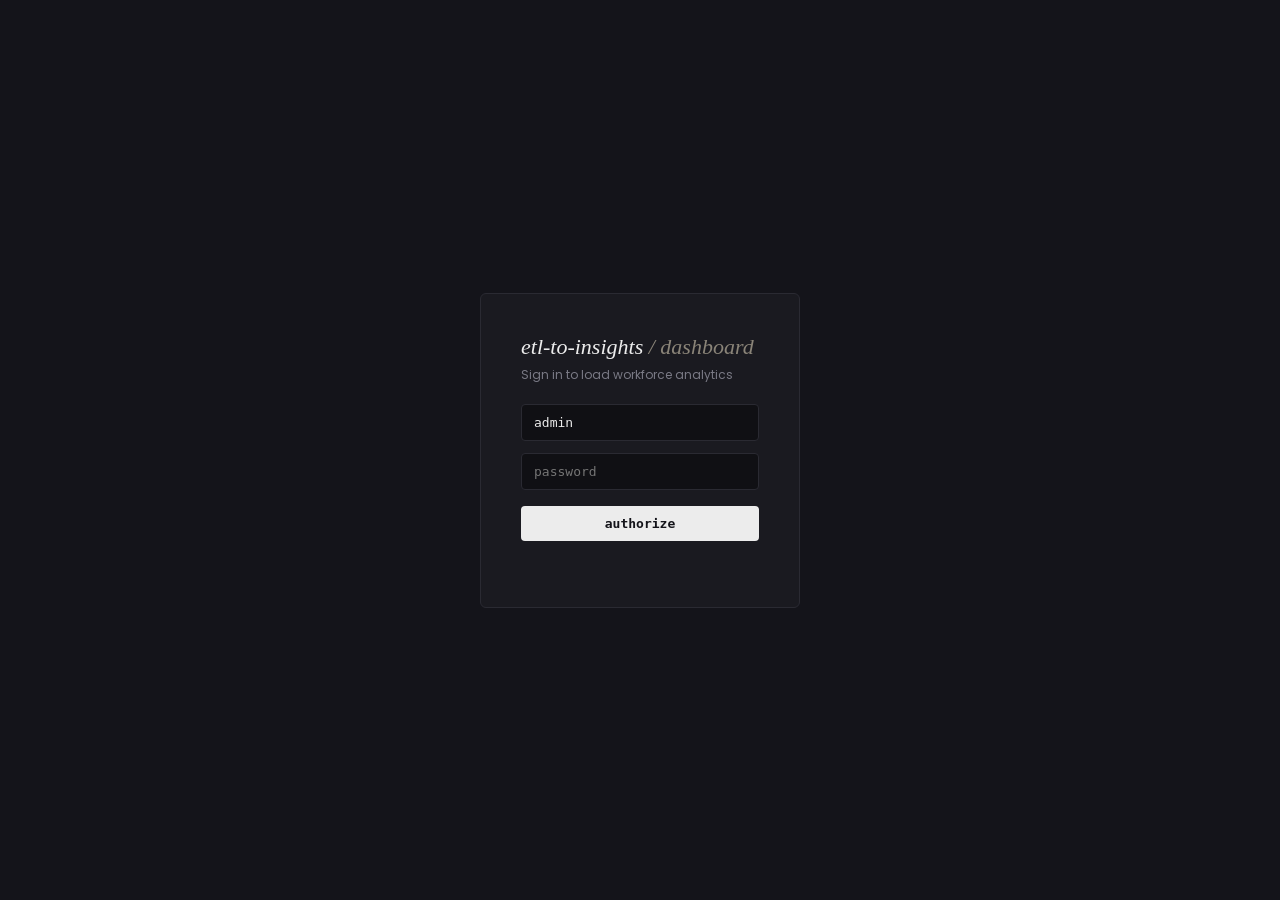
<file: dashboard/index.html>
<!DOCTYPE html>
<html lang="en">
<head>
<meta charset="UTF-8">
<meta name="viewport" content="width=device-width, initial-scale=1.0">
<title>etl-to-insights / dashboard</title>
<link rel="stylesheet" href="style.css">
<script src="https://cdn.plot.ly/plotly-2.32.0.min.js"></script>
</head>
<body>

<div id="login-overlay">
  <div id="login-box">
    <div class="login-title">etl-to-insights <span class="dim">/ dashboard</span></div>
    <p class="dim small">Sign in to load workforce analytics</p>
    <input type="text" id="login-username" placeholder="username" value="admin">
    <input type="password" id="login-password" placeholder="password">
    <button id="login-button">authorize</button>
    <p id="login-error" class="error-text"></p>
  </div>
</div>

<div id="app" class="hidden">

  <div class="topbar">
    <div class="brand">etl-to-insights<span class="dim">/dashboard</span></div>
    <div class="topbar-right">
      <span id="status-pill" class="pill">connected</span>
      <button id="logout-button" class="link-button">logout</button>
    </div>
  </div>

  <div class="filter-bar">
    <div class="filter-group">
      <label>Date range</label>
      <input type="date" id="filter-start">
      <span class="filter-sep">to</span>
      <input type="date" id="filter-end">
    </div>
    <div class="filter-group">
      <label>Department</label>
      <select id="filter-dept">
        <option value="">All departments</option>
      </select>
    </div>
    <div class="filter-group">
      <label>Employee</label>
      <input type="text" id="filter-employee" placeholder="Search by name or ID\u2026">
      <div id="employee-suggestions" class="suggestions hidden"></div>
    </div>
    <button id="filter-reset" class="filter-btn secondary">reset</button>
  </div>

  <div class="content">

    <section class="card" id="section-headcount">
      <div class="card-header">
        <h2>01. Active Headcount Over Time</h2>
        <p class="dim">Monthly workforce size based on hire and termination dates</p>
      </div>
      <div id="chart-headcount" class="chart"></div>
    </section>

    <section class="card" id="section-turnover">
      <div class="card-header">
        <h2>02. Turnover Trend</h2>
        <p class="dim">Employee terminations by month</p>
      </div>
      <div id="chart-turnover" class="chart"></div>
    </section>

    <section class="card" id="section-tenure">
      <div class="card-header">
        <h2>03. Average Tenure by Department</h2>
        <p class="dim">Top departments by average years of service</p>
      </div>
      <div id="chart-tenure" class="chart"></div>
    </section>

    <section class="card" id="section-hours">
      <div class="card-header">
        <h2>04. Average Working Hours per Employee</h2>
        <p class="dim">Company-wide daily and weekly averages</p>
      </div>
      <div class="stat-row">
        <div class="stat-box">
          <div class="stat-label">avg hours / day</div>
          <div class="stat-value" id="stat-daily-hours">--</div>
        </div>
        <div class="stat-box">
          <div class="stat-label">avg hours / week</div>
          <div class="stat-value" id="stat-weekly-hours">--</div>
        </div>
      </div>
    </section>

    <section class="card" id="section-attendance">
      <div class="card-header">
        <h2>05-07. Late Arrivals, Early Departures &amp; Overtime</h2>
        <p class="dim">Percentage of assessable punches in each category</p>
      </div>
      <div id="chart-attendance" class="chart"></div>
    </section>

    <section class="card" id="section-rolling">
      <div class="card-header">
        <h2>08. Rolling Average Working Hours</h2>
        <p class="dim">7-day vs 30-day rolling average, top 15 employees by recent activity</p>
      </div>
      <div id="chart-rolling" class="chart"></div>
    </section>

    <section class="card" id="section-attrition">
      <div class="card-header">
        <h2>09. Early Attrition Rate</h2>
        <p class="dim">Proportion of employees who left within 90 days or 6 months of hire</p>
      </div>
      <div class="stat-row">
        <div class="stat-box">
          <div class="stat-label">total employees</div>
          <div class="stat-value" id="stat-total-employees">--</div>
        </div>
        <div class="stat-box">
          <div class="stat-label">left within 90 days</div>
          <div class="stat-value" id="stat-attrition-90">--</div>
        </div>
        <div class="stat-box">
          <div class="stat-label">left within 6 months</div>
          <div class="stat-value" id="stat-attrition-6mo">--</div>
        </div>
      </div>
    </section>

  </div>

  <div class="output-panel">
    <div class="output-header">
      <span>output</span>
      <span id="output-state" class="dim">ready</span>
    </div>
    <div class="output-body" id="output-log"></div>
  </div>

</div>

<script src="script.js"></script>
</body>
</html>
</file>
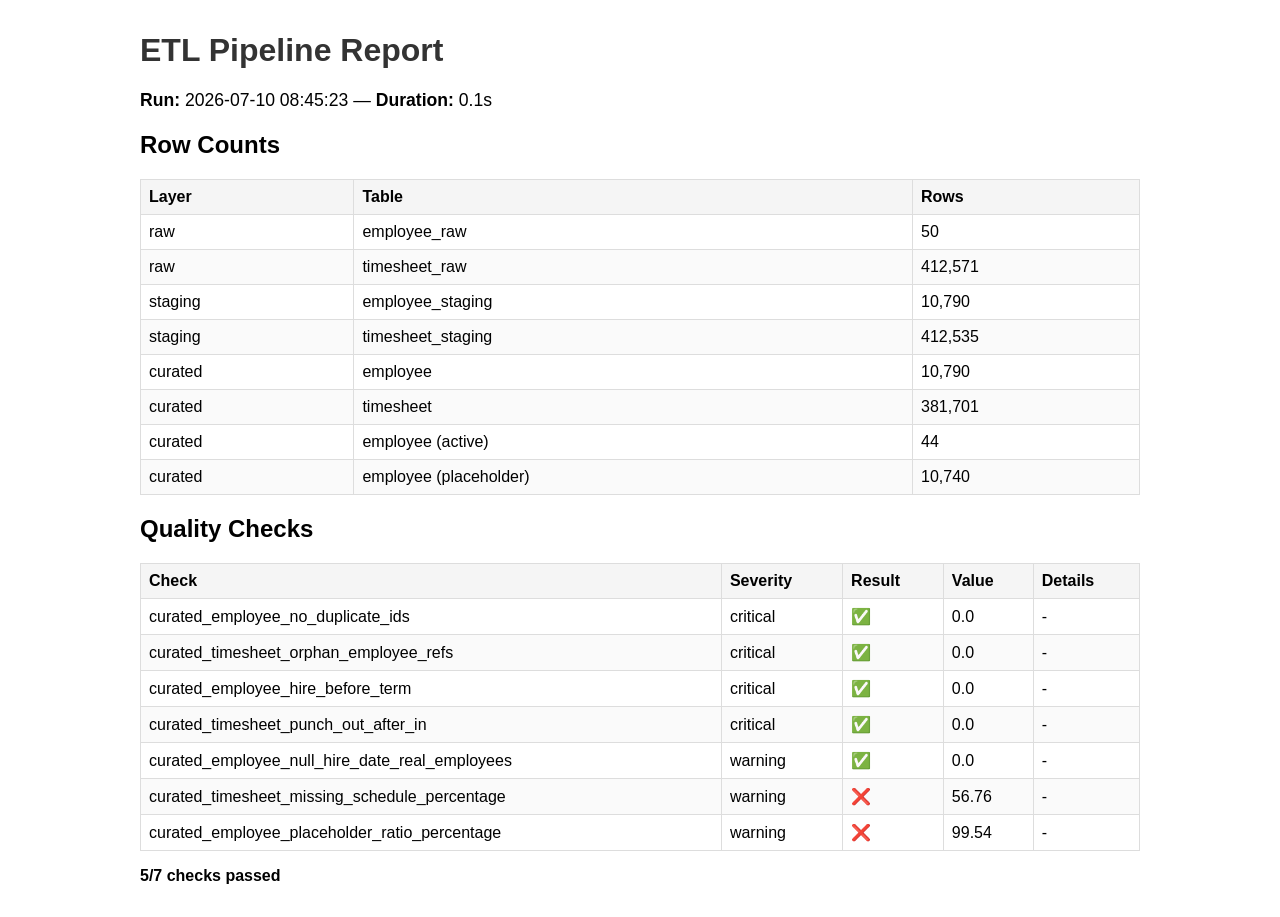
<file: docs/pipeline_reports/pipeline_report_20260710_084523.html>
<!DOCTYPE html>
<html lang="en">
<head><meta charset="utf-8"><title>Pipeline Report - 2026-07-10 08:45:23</title>
<style>
body { font-family: -apple-system, BlinkMacSystemFont, sans-serif; max-width: 1000px; margin: 2em auto; padding: 0 1em; }
h1 { color: #333; }
table { border-collapse: collapse; width: 100%; margin: 1em 0; }
th, td { border: 1px solid #ddd; padding: 8px; text-align: left; }
th { background: #f5f5f5; }
tr:nth-child(even) { background: #fafafa; }
.summary { font-size: 1.1em; margin: 1em 0; }
</style></head>
<body>
<h1>ETL Pipeline Report</h1>
<p class="summary"><strong>Run:</strong> 2026-07-10 08:45:23 &mdash; <strong>Duration:</strong> 0.1s</p>
<h2>Row Counts</h2>
<table><thead><tr><th>Layer</th><th>Table</th><th>Rows</th></tr></thead><tbody>
<tr><td>raw</td><td>employee_raw</td><td>50</td></tr>
<tr><td>raw</td><td>timesheet_raw</td><td>412,571</td></tr>
<tr><td>staging</td><td>employee_staging</td><td>10,790</td></tr>
<tr><td>staging</td><td>timesheet_staging</td><td>412,535</td></tr>
<tr><td>curated</td><td>employee</td><td>10,790</td></tr>
<tr><td>curated</td><td>timesheet</td><td>381,701</td></tr>
<tr><td>curated</td><td>employee (active)</td><td>44</td></tr>
<tr><td>curated</td><td>employee (placeholder)</td><td>10,740</td></tr>
</tbody></table>
<h2>Quality Checks</h2>
<table><thead><tr><th>Check</th><th>Severity</th><th>Result</th><th>Value</th><th>Details</th></tr></thead><tbody>
<tr><td>curated_employee_no_duplicate_ids</td><td>critical</td><td>&#9989;</td><td>0.0</td><td>-</td></tr>
<tr><td>curated_timesheet_orphan_employee_refs</td><td>critical</td><td>&#9989;</td><td>0.0</td><td>-</td></tr>
<tr><td>curated_employee_hire_before_term</td><td>critical</td><td>&#9989;</td><td>0.0</td><td>-</td></tr>
<tr><td>curated_timesheet_punch_out_after_in</td><td>critical</td><td>&#9989;</td><td>0.0</td><td>-</td></tr>
<tr><td>curated_employee_null_hire_date_real_employees</td><td>warning</td><td>&#9989;</td><td>0.0</td><td>-</td></tr>
<tr><td>curated_timesheet_missing_schedule_percentage</td><td>warning</td><td>&#10060;</td><td>56.76</td><td>-</td></tr>
<tr><td>curated_employee_placeholder_ratio_percentage</td><td>warning</td><td>&#10060;</td><td>99.54</td><td>-</td></tr>
</tbody></table>
<p><strong>5/7 checks passed</strong></p>
</body></html>
</file>
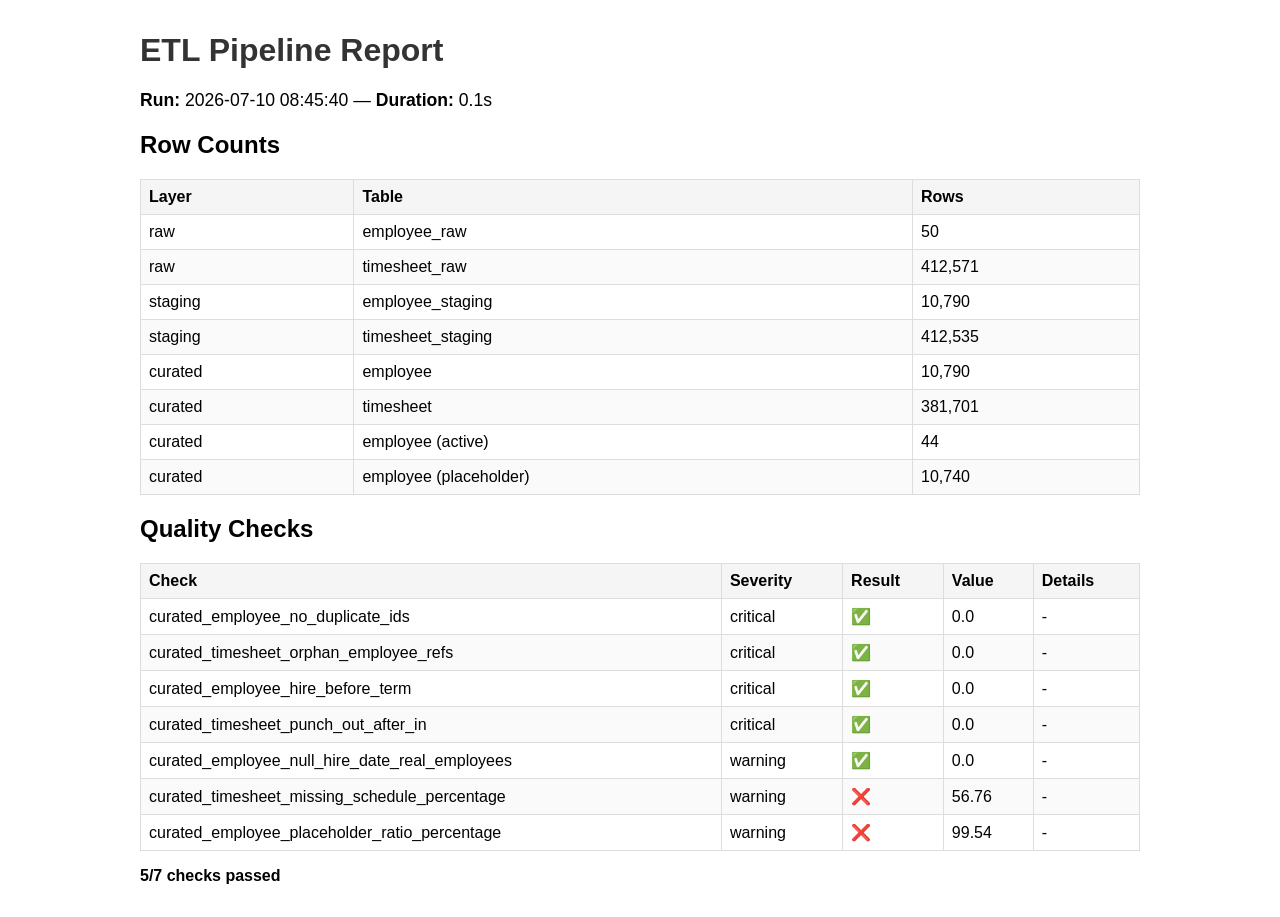
<file: docs/pipeline_reports/pipeline_report_20260710_084540.html>
<!DOCTYPE html>
<html lang="en">
<head><meta charset="utf-8"><title>Pipeline Report - 2026-07-10 08:45:40</title>
<style>
body { font-family: -apple-system, BlinkMacSystemFont, sans-serif; max-width: 1000px; margin: 2em auto; padding: 0 1em; }
h1 { color: #333; }
table { border-collapse: collapse; width: 100%; margin: 1em 0; }
th, td { border: 1px solid #ddd; padding: 8px; text-align: left; }
th { background: #f5f5f5; }
tr:nth-child(even) { background: #fafafa; }
.summary { font-size: 1.1em; margin: 1em 0; }
</style></head>
<body>
<h1>ETL Pipeline Report</h1>
<p class="summary"><strong>Run:</strong> 2026-07-10 08:45:40 &mdash; <strong>Duration:</strong> 0.1s</p>
<h2>Row Counts</h2>
<table><thead><tr><th>Layer</th><th>Table</th><th>Rows</th></tr></thead><tbody>
<tr><td>raw</td><td>employee_raw</td><td>50</td></tr>
<tr><td>raw</td><td>timesheet_raw</td><td>412,571</td></tr>
<tr><td>staging</td><td>employee_staging</td><td>10,790</td></tr>
<tr><td>staging</td><td>timesheet_staging</td><td>412,535</td></tr>
<tr><td>curated</td><td>employee</td><td>10,790</td></tr>
<tr><td>curated</td><td>timesheet</td><td>381,701</td></tr>
<tr><td>curated</td><td>employee (active)</td><td>44</td></tr>
<tr><td>curated</td><td>employee (placeholder)</td><td>10,740</td></tr>
</tbody></table>
<h2>Quality Checks</h2>
<table><thead><tr><th>Check</th><th>Severity</th><th>Result</th><th>Value</th><th>Details</th></tr></thead><tbody>
<tr><td>curated_employee_no_duplicate_ids</td><td>critical</td><td>&#9989;</td><td>0.0</td><td>-</td></tr>
<tr><td>curated_timesheet_orphan_employee_refs</td><td>critical</td><td>&#9989;</td><td>0.0</td><td>-</td></tr>
<tr><td>curated_employee_hire_before_term</td><td>critical</td><td>&#9989;</td><td>0.0</td><td>-</td></tr>
<tr><td>curated_timesheet_punch_out_after_in</td><td>critical</td><td>&#9989;</td><td>0.0</td><td>-</td></tr>
<tr><td>curated_employee_null_hire_date_real_employees</td><td>warning</td><td>&#9989;</td><td>0.0</td><td>-</td></tr>
<tr><td>curated_timesheet_missing_schedule_percentage</td><td>warning</td><td>&#10060;</td><td>56.76</td><td>-</td></tr>
<tr><td>curated_employee_placeholder_ratio_percentage</td><td>warning</td><td>&#10060;</td><td>99.54</td><td>-</td></tr>
</tbody></table>
<p><strong>5/7 checks passed</strong></p>
</body></html>
</file>
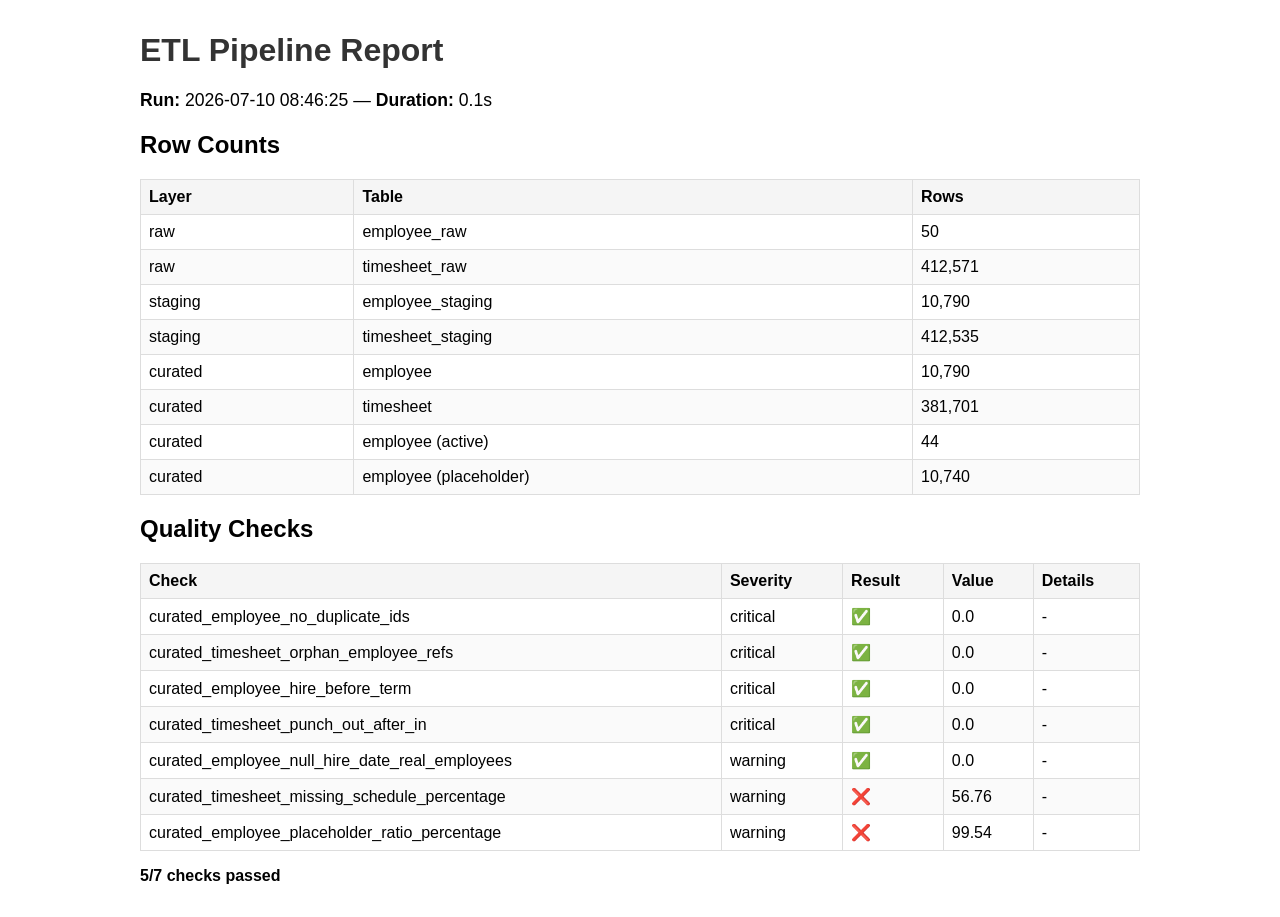
<file: docs/pipeline_reports/pipeline_report_20260710_084625.html>
<!DOCTYPE html>
<html lang="en">
<head><meta charset="utf-8"><title>Pipeline Report - 2026-07-10 08:46:25</title>
<style>
body { font-family: -apple-system, BlinkMacSystemFont, sans-serif; max-width: 1000px; margin: 2em auto; padding: 0 1em; }
h1 { color: #333; }
table { border-collapse: collapse; width: 100%; margin: 1em 0; }
th, td { border: 1px solid #ddd; padding: 8px; text-align: left; }
th { background: #f5f5f5; }
tr:nth-child(even) { background: #fafafa; }
.summary { font-size: 1.1em; margin: 1em 0; }
</style></head>
<body>
<h1>ETL Pipeline Report</h1>
<p class="summary"><strong>Run:</strong> 2026-07-10 08:46:25 &mdash; <strong>Duration:</strong> 0.1s</p>
<h2>Row Counts</h2>
<table><thead><tr><th>Layer</th><th>Table</th><th>Rows</th></tr></thead><tbody>
<tr><td>raw</td><td>employee_raw</td><td>50</td></tr>
<tr><td>raw</td><td>timesheet_raw</td><td>412,571</td></tr>
<tr><td>staging</td><td>employee_staging</td><td>10,790</td></tr>
<tr><td>staging</td><td>timesheet_staging</td><td>412,535</td></tr>
<tr><td>curated</td><td>employee</td><td>10,790</td></tr>
<tr><td>curated</td><td>timesheet</td><td>381,701</td></tr>
<tr><td>curated</td><td>employee (active)</td><td>44</td></tr>
<tr><td>curated</td><td>employee (placeholder)</td><td>10,740</td></tr>
</tbody></table>
<h2>Quality Checks</h2>
<table><thead><tr><th>Check</th><th>Severity</th><th>Result</th><th>Value</th><th>Details</th></tr></thead><tbody>
<tr><td>curated_employee_no_duplicate_ids</td><td>critical</td><td>&#9989;</td><td>0.0</td><td>-</td></tr>
<tr><td>curated_timesheet_orphan_employee_refs</td><td>critical</td><td>&#9989;</td><td>0.0</td><td>-</td></tr>
<tr><td>curated_employee_hire_before_term</td><td>critical</td><td>&#9989;</td><td>0.0</td><td>-</td></tr>
<tr><td>curated_timesheet_punch_out_after_in</td><td>critical</td><td>&#9989;</td><td>0.0</td><td>-</td></tr>
<tr><td>curated_employee_null_hire_date_real_employees</td><td>warning</td><td>&#9989;</td><td>0.0</td><td>-</td></tr>
<tr><td>curated_timesheet_missing_schedule_percentage</td><td>warning</td><td>&#10060;</td><td>56.76</td><td>-</td></tr>
<tr><td>curated_employee_placeholder_ratio_percentage</td><td>warning</td><td>&#10060;</td><td>99.54</td><td>-</td></tr>
</tbody></table>
<p><strong>5/7 checks passed</strong></p>
</body></html>
</file>
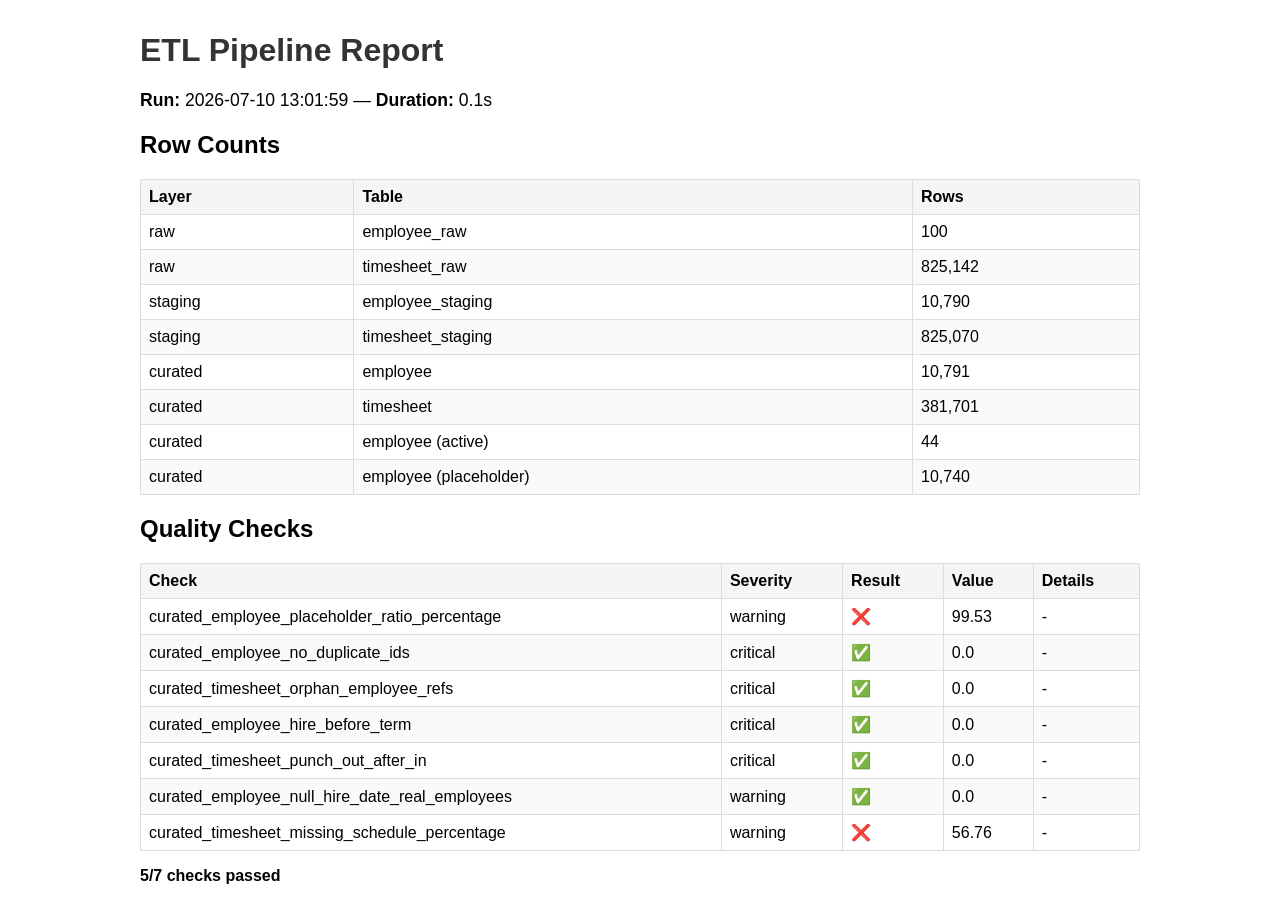
<file: docs/pipeline_reports/pipeline_report_20260710_130159.html>
<!DOCTYPE html>
<html lang="en">
<head><meta charset="utf-8"><title>Pipeline Report - 2026-07-10 13:01:59</title>
<style>
body { font-family: -apple-system, BlinkMacSystemFont, sans-serif; max-width: 1000px; margin: 2em auto; padding: 0 1em; }
h1 { color: #333; }
table { border-collapse: collapse; width: 100%; margin: 1em 0; }
th, td { border: 1px solid #ddd; padding: 8px; text-align: left; }
th { background: #f5f5f5; }
tr:nth-child(even) { background: #fafafa; }
.summary { font-size: 1.1em; margin: 1em 0; }
</style></head>
<body>
<h1>ETL Pipeline Report</h1>
<p class="summary"><strong>Run:</strong> 2026-07-10 13:01:59 &mdash; <strong>Duration:</strong> 0.1s</p>
<h2>Row Counts</h2>
<table><thead><tr><th>Layer</th><th>Table</th><th>Rows</th></tr></thead><tbody>
<tr><td>raw</td><td>employee_raw</td><td>100</td></tr>
<tr><td>raw</td><td>timesheet_raw</td><td>825,142</td></tr>
<tr><td>staging</td><td>employee_staging</td><td>10,790</td></tr>
<tr><td>staging</td><td>timesheet_staging</td><td>825,070</td></tr>
<tr><td>curated</td><td>employee</td><td>10,791</td></tr>
<tr><td>curated</td><td>timesheet</td><td>381,701</td></tr>
<tr><td>curated</td><td>employee (active)</td><td>44</td></tr>
<tr><td>curated</td><td>employee (placeholder)</td><td>10,740</td></tr>
</tbody></table>
<h2>Quality Checks</h2>
<table><thead><tr><th>Check</th><th>Severity</th><th>Result</th><th>Value</th><th>Details</th></tr></thead><tbody>
<tr><td>curated_employee_placeholder_ratio_percentage</td><td>warning</td><td>&#10060;</td><td>99.53</td><td>-</td></tr>
<tr><td>curated_employee_no_duplicate_ids</td><td>critical</td><td>&#9989;</td><td>0.0</td><td>-</td></tr>
<tr><td>curated_timesheet_orphan_employee_refs</td><td>critical</td><td>&#9989;</td><td>0.0</td><td>-</td></tr>
<tr><td>curated_employee_hire_before_term</td><td>critical</td><td>&#9989;</td><td>0.0</td><td>-</td></tr>
<tr><td>curated_timesheet_punch_out_after_in</td><td>critical</td><td>&#9989;</td><td>0.0</td><td>-</td></tr>
<tr><td>curated_employee_null_hire_date_real_employees</td><td>warning</td><td>&#9989;</td><td>0.0</td><td>-</td></tr>
<tr><td>curated_timesheet_missing_schedule_percentage</td><td>warning</td><td>&#10060;</td><td>56.76</td><td>-</td></tr>
</tbody></table>
<p><strong>5/7 checks passed</strong></p>
</body></html>
</file>
<file: dashboard/style.css>
@import url('https://fonts.googleapis.com/css2?family=Poppins:wght@400;500;600;700&display=swap');

:root {
  --bg-cream: #f2efe9;
  --bg-dark: #14141a;
  --bg-dark-panel: #1a1a20;
  --border-light: #d8d3c8;
  --border-dark: #2a2a32;
  --text-dark: #1c1c1c;
  --text-dim: #8a8478;
  --text-dim-dark: #7a7a85;
  --text-light: #ececec;
  --accent-red: #b3543f;
  --accent-green: #4f7a5c;
  --accent-blue: #4a6fa5;
  --accent-purple: #6b5b95;
  --font-main: "Poppins", -apple-system, BlinkMacSystemFont, "Segoe UI", sans-serif;
  --font-mono: "JetBrains Mono", "Fira Code", ui-monospace, SFMono-Regular, Menlo, Consolas, monospace;
  --font-serif: Georgia, "Times New Roman", serif;
}

* {
  box-sizing: border-box;
}

body {
  margin: 0;
  font-family: var(--font-main);
  background: var(--bg-cream);
  color: var(--text-dark);
}

.hidden {
  display: none !important;
}

.dim {
  color: var(--text-dim);
}

.small {
  font-size: 12px;
}

/* Login overlay */

#login-overlay {
  position: fixed;
  inset: 0;
  background: var(--bg-dark);
  display: flex;
  align-items: center;
  justify-content: center;
  z-index: 100;
}

#login-box {
  background: var(--bg-dark-panel);
  border: 1px solid var(--border-dark);
  padding: 40px;
  width: 320px;
  border-radius: 6px;
}

.login-title {
  font-family: var(--font-serif);
  font-style: italic;
  font-size: 22px;
  color: var(--text-light);
  margin-bottom: 6px;
}

#login-box p.small {
  color: var(--text-dim-dark);
  margin: 0 0 20px 0;
}

#login-box input {
  width: 100%;
  padding: 10px 12px;
  margin-bottom: 12px;
  background: #101014;
  border: 1px solid var(--border-dark);
  border-radius: 4px;
  color: var(--text-light);
  font-family: var(--font-mono);
  font-size: 13px;
}

#login-box input:focus {
  outline: none;
  border-color: var(--accent-blue);
}

#login-button {
  width: 100%;
  padding: 10px;
  background: var(--text-light);
  color: var(--bg-dark);
  border: none;
  border-radius: 4px;
  font-family: var(--font-mono);
  font-weight: 600;
  font-size: 13px;
  cursor: pointer;
  margin-top: 4px;
}

#login-button:hover {
  opacity: 0.9;
}

.error-text {
  color: var(--accent-red);
  font-size: 12px;
  min-height: 16px;
  margin-top: 10px;
  margin-bottom: 0;
}

/* Top bar */

.topbar {
  background: var(--bg-dark);
  color: var(--text-light);
  padding: 16px 28px;
  display: flex;
  align-items: center;
  justify-content: space-between;
  border-bottom: 1px solid var(--border-dark);
}

.brand {
  font-family: var(--font-serif);
  font-style: italic;
  font-size: 18px;
}

.brand .dim {
  font-style: normal;
  font-family: var(--font-mono);
  font-size: 14px;
}

.topbar-right {
  display: flex;
  align-items: center;
  gap: 16px;
}

.pill {
  font-size: 11px;
  padding: 4px 10px;
  border-radius: 20px;
  background: rgba(79, 122, 92, 0.2);
  color: #7fbf8e;
  border: 1px solid rgba(79, 122, 92, 0.4);
}

.link-button {
  background: none;
  border: none;
  color: var(--text-dim-dark);
  font-family: var(--font-mono);
  font-size: 12px;
  cursor: pointer;
  text-decoration: underline;
}

.link-button:hover {
  color: var(--text-light);
}

/* Filter bar */

.filter-bar {
  background: #fbfaf7;
  border-bottom: 1px solid var(--border-light);
  padding: 12px 24px;
  display: flex;
  align-items: flex-end;
  gap: 16px;
  flex-wrap: wrap;
  position: relative;
}

.filter-group {
  display: flex;
  flex-direction: column;
  gap: 4px;
  position: relative;
}

.filter-group label {
  font-size: 10px;
  text-transform: uppercase;
  letter-spacing: 0.5px;
  color: var(--text-dim);
}

.filter-group input[type="date"],
.filter-group select,
.filter-group input[type="text"] {
  padding: 6px 10px;
  font-family: var(--font-mono);
  font-size: 12px;
  border: 1px solid var(--border-light);
  border-radius: 4px;
  background: #fff;
  color: var(--text-dark);
}

.filter-group input:focus,
.filter-group select:focus {
  outline: none;
  border-color: var(--accent-blue);
}

.filter-sep {
  font-size: 11px;
  color: var(--text-dim);
  align-self: center;
  padding: 0 2px;
}

.filter-btn {
  padding: 6px 16px;
  font-family: var(--font-mono);
  font-size: 12px;
  border: 1px solid var(--accent-blue);
  background: var(--accent-blue);
  color: #fff;
  border-radius: 4px;
  cursor: pointer;
  font-weight: 500;
}

.filter-btn:hover {
  opacity: 0.9;
}

.filter-btn.secondary {
  background: transparent;
  color: var(--text-dim);
  border-color: var(--border-light);
}

.filter-btn.secondary:hover {
  color: var(--text-dark);
  border-color: var(--text-dim);
}

/* Employee autocomplete */

.suggestions {
  position: absolute;
  top: 100%;
  left: 0;
  right: 0;
  background: #fff;
  border: 1px solid var(--border-light);
  border-top: none;
  max-height: 200px;
  overflow-y: auto;
  z-index: 50;
  border-radius: 0 0 4px 4px;
}

.suggestions .suggestion-item {
  padding: 6px 10px;
  font-size: 12px;
  cursor: pointer;
  border-bottom: 1px solid #f0eee8;
}

.suggestions .suggestion-item:hover {
  background: var(--bg-cream);
}

.suggestions .suggestion-item .sug-meta {
  font-size: 10px;
  color: var(--text-dim);
  margin-left: 8px;
}

/* Content */

.content {
  max-width: 1100px;
  margin: 0 auto;
  padding: 32px 24px 8px 24px;
  display: flex;
  flex-direction: column;
  gap: 20px;
}

.card {
  background: #fbfaf7;
  border: 1px solid var(--border-light);
  border-radius: 6px;
  padding: 20px 24px;
}

.card-header h2 {
  margin: 0 0 4px 0;
  font-size: 15px;
  font-weight: 600;
}

.card-header p {
  margin: 0 0 14px 0;
  font-size: 12px;
}

.chart {
  width: 100%;
  min-height: 320px;
}

.stat-row {
  display: flex;
  gap: 16px;
  flex-wrap: wrap;
}

.stat-box {
  flex: 1;
  min-width: 160px;
  background: var(--bg-cream);
  border: 1px solid var(--border-light);
  border-radius: 6px;
  padding: 16px;
  text-align: center;
}

.stat-label {
  font-size: 11px;
  color: var(--text-dim);
  text-transform: lowercase;
  margin-bottom: 8px;
}

.stat-value {
  font-size: 28px;
  font-weight: 700;
  color: var(--accent-blue);
}

/* Output panel */

.output-panel {
  background: var(--bg-dark);
  color: var(--text-light);
  margin-top: 12px;
  border-top: 1px solid var(--border-dark);
}

.output-header {
  display: flex;
  justify-content: space-between;
  padding: 10px 24px;
  font-size: 12px;
  border-bottom: 1px solid var(--border-dark);
}

.output-body {
  padding: 12px 24px 24px 24px;
  font-size: 12px;
  line-height: 1.6;
  max-height: 160px;
  overflow-y: auto;
}

.output-body .log-line {
  color: var(--text-dim-dark);
}

.output-body .log-line.ok {
  color: #7fbf8e;
}

.output-body .log-line.err {
  color: var(--accent-red);
}
</file>
